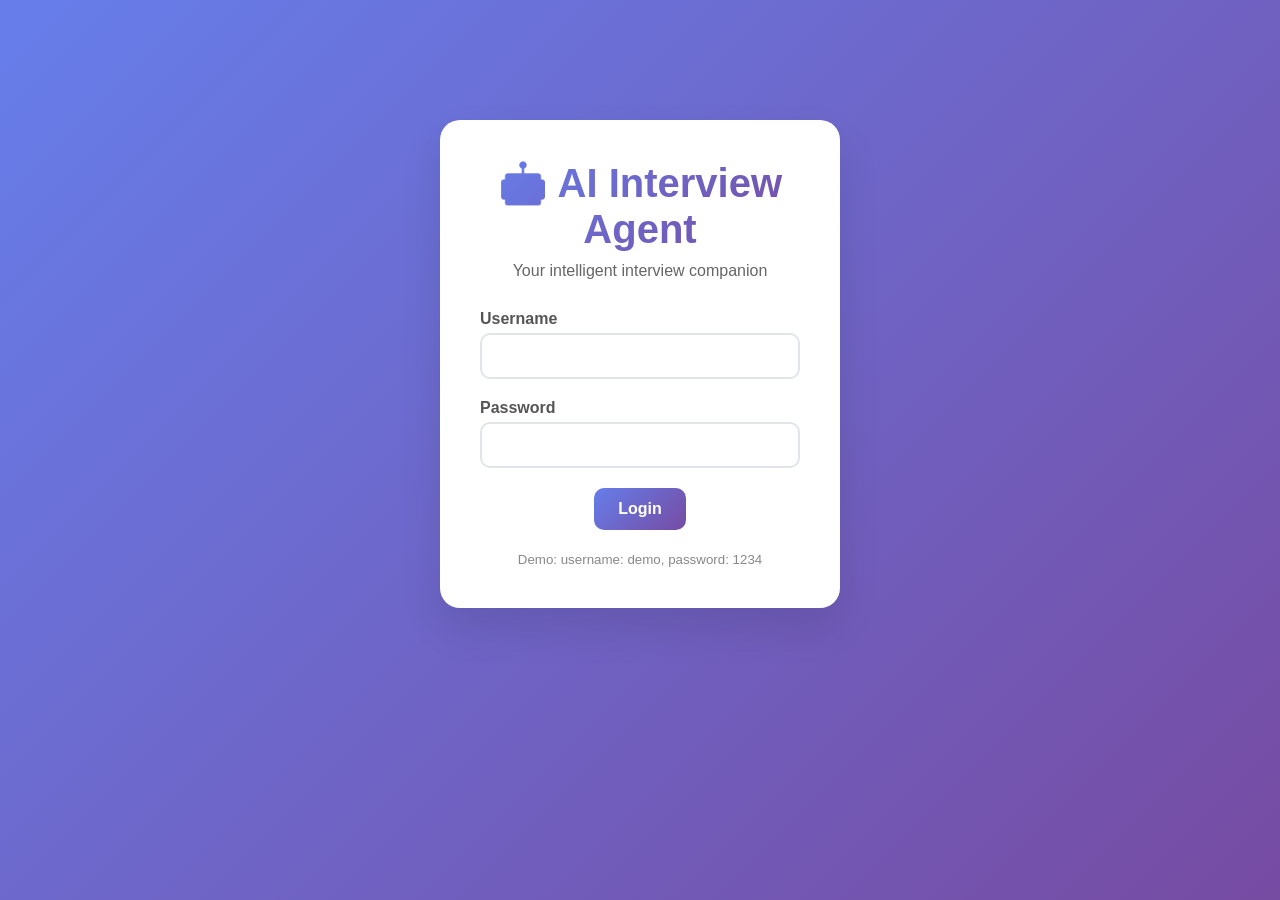
<file: index.html>
<!DOCTYPE html>
<html lang="en">
<head>
    <meta charset="UTF-8">
    <meta name="viewport" content="width=device-width, initial-scale=1.0">
    <title>AI Interview Agent</title>
    <link rel="stylesheet" href="styles.css">
</head>
<body>
    <!-- Login Page -->
    <div id="loginPage" class="page active">
        <div class="container">
            <div class="login-card">
                <h1>🤖 AI Interview Agent</h1>
                <p class="subtitle">Your intelligent interview companion</p>
                
                <form id="loginForm">
                    <div class="input-group">
                        <label for="username">Username</label>
                        <input type="text" id="username" name="username" required>
                    </div>
                    
                    <div class="input-group">
                        <label for="password">Password</label>
                        <input type="password" id="password" name="password" required>
                    </div>
                    
                    <button type="submit" class="btn primary">Login</button>
                </form>
                
                <div class="demo-credentials">
                    <small>Demo: username: demo, password: 1234</small>
                </div>
            </div>
        </div>
    </div>

    <!-- Dashboard Page -->
    <div id="dashboardPage" class="page">
        <div class="container">
            <header class="dashboard-header">
                <h1>Welcome to Your Interview Process</h1>
                <button id="logoutBtn" class="btn secondary">Logout</button>
            </header>
            
            <div class="job-description">
                <h2>📋 Job Description</h2>
                <div class="job-card">
                    <h3>Software Engineer - AI/ML</h3>
                    <p>We are looking for a talented Software Engineer with expertise in Python, AI/ML, and strong problem-solving skills. The role involves developing intelligent systems and working on cutting-edge AI projects.</p>
                    
                    <div class="requirements">
                        <h4>Key Requirements:</h4>
                        <ul>
                            <li>Strong aptitude and reasoning skills</li>
                            <li>Proficiency in Python programming</li>
                            <li>Understanding of AI/ML concepts</li>
                            <li>Problem-solving abilities</li>
                        </ul>
                    </div>
                </div>
            </div>
            
            <div class="interview-rounds">
                <h2>🎯 Interview Process</h2>
                <div class="rounds-grid">
                    <div class="round-card" id="round1Card">
                        <div class="round-number">1</div>
                        <h3>Screening Round</h3>
                        <p>Aptitude & Reasoning (10 MCQs)</p>
                        <div class="round-status" id="round1Status">Ready to start</div>
                        <button class="btn primary" id="startRound1">Start Round 1</button>
                    </div>
                    
                    <div class="round-card locked" id="round2Card">
                        <div class="round-number">2</div>
                        <h3>Technical Round</h3>
                        <p>Python & AI/ML (10 MCQs)</p>
                        <div class="round-status" id="round2Status">🔒 Complete Round 1 first</div>
                        <button class="btn primary disabled" id="startRound2" disabled>Start Round 2</button>
                    </div>
                    
                    <div class="round-card locked" id="round3Card">
                        <div class="round-number">3</div>
                        <h3>Coding Round</h3>
                        <p>Programming Problems (2 Questions)</p>
                        <div class="round-status" id="round3Status">🔒 Complete Round 2 first</div>
                        <button class="btn primary disabled" id="startRound3" disabled>Start Round 3</button>
                    </div>
                </div>
            </div>
        </div>
    </div>

    <!-- Chat Interface Page -->
    <div id="chatPage" class="page">
        <div class="chat-container">
            <div class="chat-header">
                <h2 id="chatTitle">AI Interview Assistant</h2>
                <div class="chat-info">
                    <span id="roundInfo"></span>
                    <span id="questionCounter"></span>
                </div>
            </div>
            
            <div class="chat-messages" id="chatMessages">
                <!-- Messages will be dynamically added here -->
            </div>
            
            <div class="chat-input-area" id="chatInputArea">
                <div class="input-group">
                    <input type="text" id="chatInput" placeholder="Type your answer here..." disabled>
                    <button id="sendBtn" class="btn primary" disabled>Send</button>
                </div>
            </div>
            
            <div class="mcq-options" id="mcqOptions" style="display: none;">
                <!-- MCQ options will be dynamically added here -->
            </div>
            
            <div class="coding-area" id="codingArea" style="display: none;">
                <div class="code-editor">
                    <textarea id="codeEditor" placeholder="Write your Python code here..."></textarea>
                    <button id="submitCode" class="btn primary">Submit Solution</button>
                </div>
            </div>
            
            <div class="chat-actions">
                <button id="backToDashboard" class="btn secondary">Back to Dashboard</button>
            </div>
        </div>
    </div>

    <script src="script.js"></script>
</body>
</html>
</file>
<file: styles.css>
* {
    margin: 0;
    padding: 0;
    box-sizing: border-box;
}

body {
    font-family: -apple-system, BlinkMacSystemFont, 'Segoe UI', Roboto, Oxygen, Ubuntu, Cantarell, sans-serif;
    background: linear-gradient(135deg, #667eea 0%, #764ba2 100%);
    min-height: 100vh;
    color: #333;
}

.container {
    max-width: 1200px;
    margin: 0 auto;
    padding: 20px;
}

.page {
    display: none;
    min-height: 100vh;
}

.page.active {
    display: block;
}

/* Login Page */
.login-card {
    background: white;
    border-radius: 20px;
    padding: 40px;
    max-width: 400px;
    margin: 100px auto;
    box-shadow: 0 20px 40px rgba(0, 0, 0, 0.1);
    text-align: center;
}

.login-card h1 {
    font-size: 2.5em;
    margin-bottom: 10px;
    background: linear-gradient(135deg, #667eea 0%, #764ba2 100%);
    -webkit-background-clip: text;
    -webkit-text-fill-color: transparent;
    background-clip: text;
}

.subtitle {
    color: #666;
    margin-bottom: 30px;
}

.input-group {
    margin-bottom: 20px;
    text-align: left;
}

.input-group label {
    display: block;
    margin-bottom: 5px;
    font-weight: 600;
    color: #555;
}

.input-group input {
    width: 100%;
    padding: 12px 15px;
    border: 2px solid #e1e5e9;
    border-radius: 10px;
    font-size: 16px;
    transition: all 0.3s ease;
}

.input-group input:focus {
    outline: none;
    border-color: #667eea;
    box-shadow: 0 0 0 3px rgba(102, 126, 234, 0.1);
}

.btn {
    padding: 12px 24px;
    border: none;
    border-radius: 10px;
    font-size: 16px;
    font-weight: 600;
    cursor: pointer;
    transition: all 0.3s ease;
    text-decoration: none;
    display: inline-block;
}

.btn.primary {
    background: linear-gradient(135deg, #667eea 0%, #764ba2 100%);
    color: white;
}

.btn.primary:hover:not(.disabled) {
    transform: translateY(-2px);
    box-shadow: 0 10px 20px rgba(102, 126, 234, 0.3);
}

.btn.secondary {
    background: #f8f9fa;
    color: #666;
    border: 2px solid #e1e5e9;
}

.btn.secondary:hover {
    background: #e9ecef;
}

.btn.disabled {
    opacity: 0.6;
    cursor: not-allowed;
    transform: none !important;
}

.demo-credentials {
    margin-top: 20px;
    color: #888;
}

/* Dashboard Page */
.dashboard-header {
    display: flex;
    justify-content: space-between;
    align-items: center;
    margin-bottom: 30px;
    color: white;
}

.job-description {
    background: white;
    border-radius: 20px;
    padding: 30px;
    margin-bottom: 30px;
    box-shadow: 0 10px 30px rgba(0, 0, 0, 0.1);
}

.job-card h3 {
    color: #667eea;
    margin-bottom: 15px;
    font-size: 1.5em;
}

.job-card p {
    line-height: 1.6;
    margin-bottom: 20px;
    color: #555;
}

.requirements h4 {
    color: #333;
    margin-bottom: 10px;
}

.requirements ul {
    list-style: none;
    padding-left: 0;
}

.requirements li {
    padding: 5px 0;
    position: relative;
    padding-left: 25px;
    color: #555;
}

.requirements li::before {
    content: "✓";
    position: absolute;
    left: 0;
    color: #28a745;
    font-weight: bold;
}

.interview-rounds {
    background: white;
    border-radius: 20px;
    padding: 30px;
    box-shadow: 0 10px 30px rgba(0, 0, 0, 0.1);
}

.interview-rounds h2 {
    margin-bottom: 20px;
    color: #333;
}

.rounds-grid {
    display: grid;
    grid-template-columns: repeat(auto-fit, minmax(300px, 1fr));
    gap: 20px;
}

.round-card {
    background: linear-gradient(135deg, #f8f9fa 0%, #e9ecef 100%);
    border-radius: 15px;
    padding: 25px;
    text-align: center;
    transition: all 0.3s ease;
    position: relative;
}

.round-card:not(.locked):hover {
    transform: translateY(-5px);
    box-shadow: 0 15px 35px rgba(0, 0, 0, 0.1);
}

.round-card.locked {
    opacity: 0.7;
}

.round-card.completed {
    background: linear-gradient(135deg, #d4edda 0%, #c3e6cb 100%);
    border: 2px solid #28a745;
}

.round-card.failed {
    background: linear-gradient(135deg, #f8d7da 0%, #f5c6cb 100%);
    border: 2px solid #dc3545;
}

.round-number {
    display: inline-block;
    width: 50px;
    height: 50px;
    background: linear-gradient(135deg, #667eea 0%, #764ba2 100%);
    color: white;
    border-radius: 50%;
    line-height: 50px;
    font-size: 24px;
    font-weight: bold;
    margin-bottom: 15px;
}

.round-card h3 {
    margin-bottom: 10px;
    color: #333;
}

.round-card p {
    color: #666;
    margin-bottom: 15px;
}

.round-status {
    font-size: 14px;
    color: #888;
    margin-bottom: 20px;
    font-weight: 500;
}

/* Chat Interface */
.chat-container {
    max-width: 900px;
    margin: 0 auto;
    height: 100vh;
    display: flex;
    flex-direction: column;
    background: white;
}

.chat-header {
    background: linear-gradient(135deg, #667eea 0%, #764ba2 100%);
    color: white;
    padding: 20px;
    display: flex;
    justify-content: space-between;
    align-items: center;
}

/* Timer Display */
.timer-display {
    background: rgba(255, 255, 255, 0.1);
    padding: 8px 15px;
    border-radius: 20px;
    font-weight: bold;
    font-size: 14px;
    color: white;
    border: 1px solid rgba(255, 255, 255, 0.2);
}

.chat-info {
    display: flex;
    gap: 20px;
    font-size: 14px;
    align-items: center;
}

.chat-messages {
    flex: 1;
    overflow-y: auto;
    padding: 20px;
    background: #f8f9fa;
}

.message {
    margin-bottom: 20px;
    display: flex;
    align-items: flex-start;
    gap: 15px;
}

.message.user {
    flex-direction: row-reverse;
}

.message-avatar {
    width: 40px;
    height: 40px;
    border-radius: 50%;
    display: flex;
    align-items: center;
    justify-content: center;
    font-size: 20px;
    flex-shrink: 0;
}

.message.ai .message-avatar {
    background: linear-gradient(135deg, #667eea 0%, #764ba2 100%);
    color: white;
}

.message.user .message-avatar {
    background: #28a745;
    color: white;
}

.message-content {
    background: white;
    padding: 15px 20px;
    border-radius: 18px;
    max-width: 70%;
    box-shadow: 0 2px 10px rgba(0, 0, 0, 0.1);
    line-height: 1.5;
}

.message.user .message-content {
    background: linear-gradient(135deg, #667eea 0%, #764ba2 100%);
    color: white;
}

.chat-input-area {
    padding: 20px;
    background: white;
    border-top: 1px solid #e1e5e9;
}

.chat-input-area .input-group {
    display: flex;
    gap: 10px;
    margin-bottom: 0;
}

.chat-input-area input {
    flex: 1;
    margin-bottom: 0;
}

/* MCQ Options */
.mcq-options {
    padding: 20px;
    background: white;
    border-top: 1px solid #e1e5e9;
}

.mcq-option {
    display: block;
    width: 100%;
    padding: 15px 20px;
    margin-bottom: 10px;
    background: #f8f9fa;
    border: 2px solid #e1e5e9;
    border-radius: 10px;
    text-align: left;
    cursor: pointer;
    transition: all 0.3s ease;
}

.mcq-option:hover {
    background: #e9ecef;
    border-color: #667eea;
}

.mcq-option.selected {
    background: linear-gradient(135deg, #667eea 0%, #764ba2 100%);
    color: white;
    border-color: #667eea;
}

/* Coding Area */
.coding-area {
    padding: 20px;
    background: white;
    border-top: 1px solid #e1e5e9;
}

.code-editor {
    display: flex;
    flex-direction: column;
    gap: 15px;
}

.code-editor textarea {
    width: 100%;
    min-height: 300px;
    padding: 20px;
    border: 2px solid #e1e5e9;
    border-radius: 10px;
    font-family: 'Monaco', 'Menlo', 'Ubuntu Mono', monospace;
    font-size: 14px;
    line-height: 1.5;
    resize: vertical;
}

.code-editor textarea:focus {
    outline: none;
    border-color: #667eea;
    box-shadow: 0 0 0 3px rgba(102, 126, 234, 0.1);
}

.chat-actions {
    padding: 20px;
    background: white;
    border-top: 1px solid #e1e5e9;
    text-align: center;
}

/* Loading Animation */
.typing-indicator {
    display: flex;
    align-items: center;
    gap: 5px;
    padding: 10px 0;
}

.typing-dot {
    width: 8px;
    height: 8px;
    background: #666;
    border-radius: 50%;
    animation: typing 1.4s infinite ease-in-out;
}

.typing-dot:nth-child(1) { animation-delay: -0.32s; }
.typing-dot:nth-child(2) { animation-delay: -0.16s; }

@keyframes typing {
    0%, 80%, 100% {
        transform: scale(0);
    }
    40% {
        transform: scale(1);
    }
}

/* Success/Failure Messages */
.result-card {
    background: white;
    border-radius: 20px;
    padding: 40px;
    text-align: center;
    margin: 50px auto;
    max-width: 600px;
    box-shadow: 0 20px 40px rgba(0, 0, 0, 0.1);
}

.result-card.success {
    border-top: 5px solid #28a745;
}

.result-card.failure {
    border-top: 5px solid #dc3545;
}

.result-icon {
    font-size: 4em;
    margin-bottom: 20px;
}

.success .result-icon {
    color: #28a745;
}

.failure .result-icon {
    color: #dc3545;
}

/* Responsive Design */
@media (max-width: 768px) {
    .container {
        padding: 10px;
    }
    
    .rounds-grid {
        grid-template-columns: 1fr;
    }
    
    .chat-header {
        flex-direction: column;
        gap: 10px;
        text-align: center;
    }
    
    .message-content {
        max-width: 85%;
    }
    
    .login-card {
        margin: 50px auto;
        padding: 30px 20px;
    }
}
</file>
